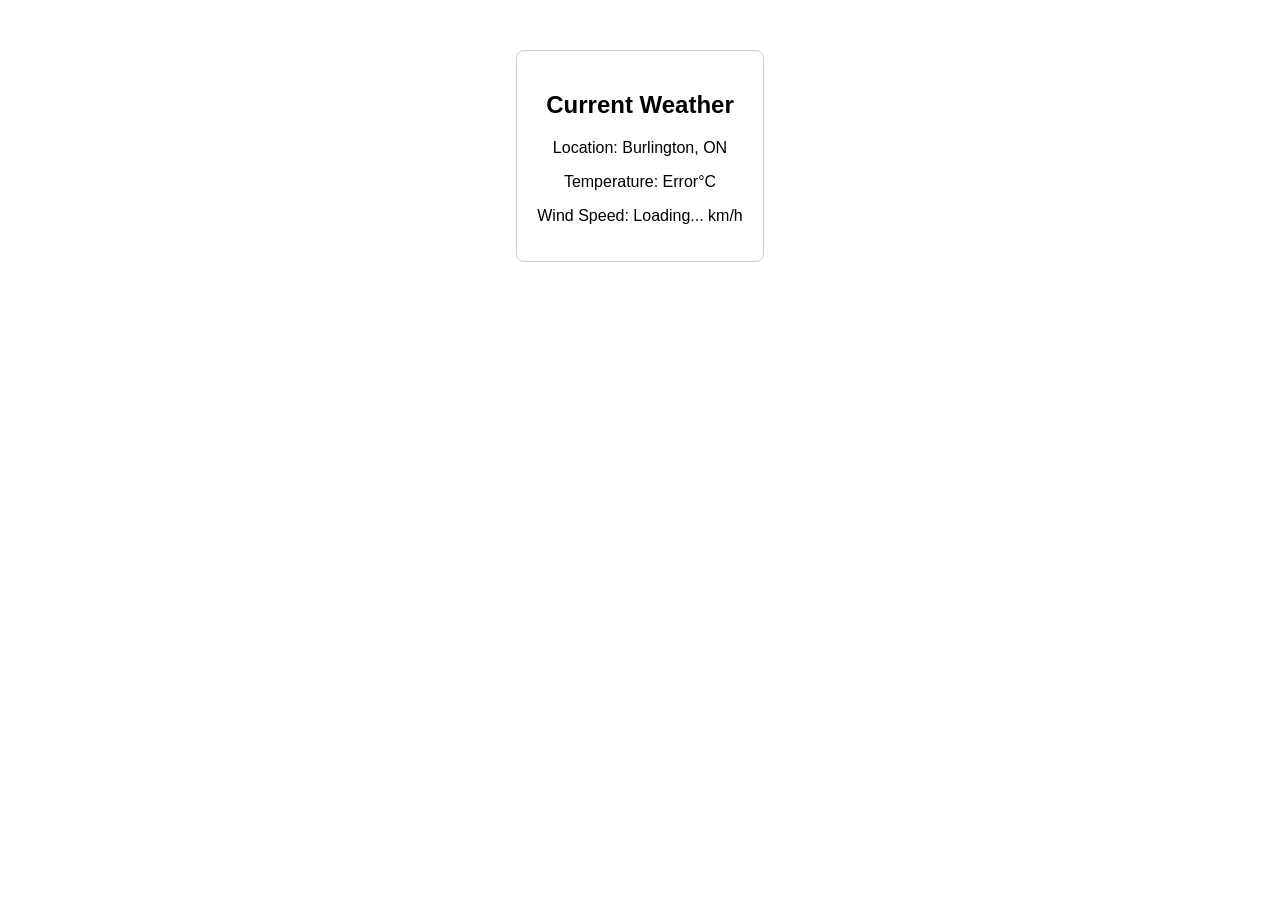
<file: Website/Weather/index.html>
<!DOCTYPE html>
<html lang="en">
<head>
  <meta charset="UTF-8">
  <title>Weather App</title>
  <!-- This pulls in your individual CSS page -->
  <link rel="stylesheet" href="style.css">
</head>
<body>

  <div class="weather-card">
    <h2>Current Weather</h2>
    <p>Location: Burlington, ON</p>
    <p>Temperature: <span id="temp">Loading...</span>°C</p>
    <p>Wind Speed: <span id="wind">Loading...</span> km/h</p>
  </div>


  <script src="script.js"></script>
</body>
</html>
</file>
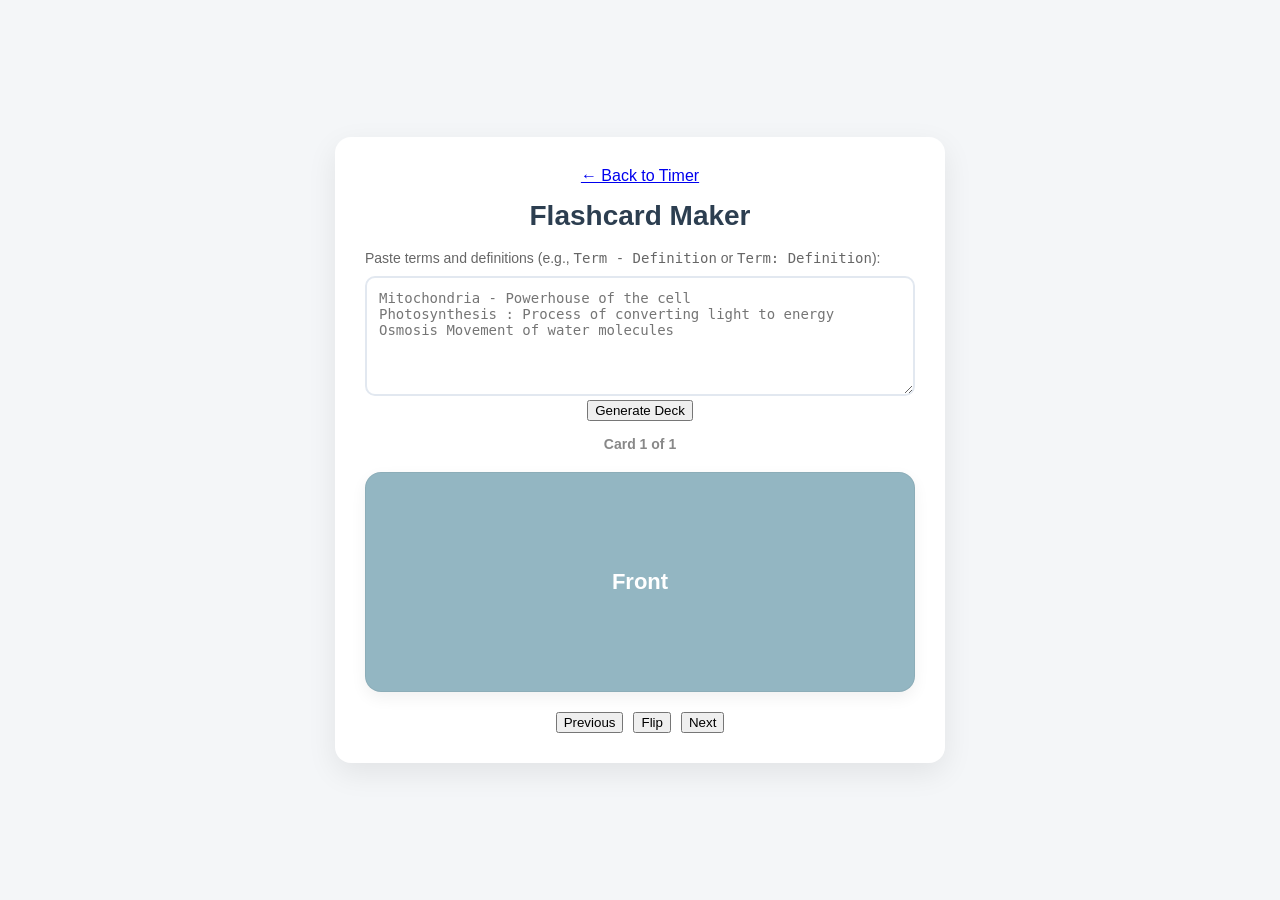
<file: Website/flashcards.html>
<!DOCTYPE html>
<html lang="en">
<head>
  <meta charset="UTF-8" />
  <meta name="viewport" content="width=device-width, initial-scale=1.0"/>
  <title>Flashcard Maker</title>
  <link rel="stylesheet" href="flashcards.css" />
</head>
<body>
  <div class="container">
    <a href="index.html" class="back-link">&larr; Back to Timer</a>
    <h1>Flashcard Maker</h1>

    <!-- Paste Input Section -->
    <div class="input-section">
      <label for="paste-input">Paste terms and definitions (e.g., <code>Term - Definition</code> or <code>Term: Definition</code>):</label>
      <textarea id="paste-input" placeholder="Mitochondria - Powerhouse of the cell&#10;Photosynthesis : Process of converting light to energy&#10;Osmosis	Movement of water molecules"></textarea>
      <button id="generate-btn">Generate Deck</button>
    </div>

    <!-- Study Interface -->
    <div id="study-area" class="study-area hidden">
      <div class="progress" id="progress-text">Card 1 of 1</div>

      <!-- Flashcard Element -->
      <div class="card-container" id="card-container">
        <div class="card" id="card">
          <div class="card-face front" id="card-front">Front</div>
          <div class="card-face back" id="card-back">Back</div>
        </div>
      </div>

      <!-- Controls -->
      <div class="controls">
        <button id="prev-btn">Previous</button>
        <button id="flip-btn">Flip</button>
        <button id="next-btn">Next</button>
      </div>
    </div>
  </div>

  <script src="flashcards.js"></script>
</body>
</html>
</file>
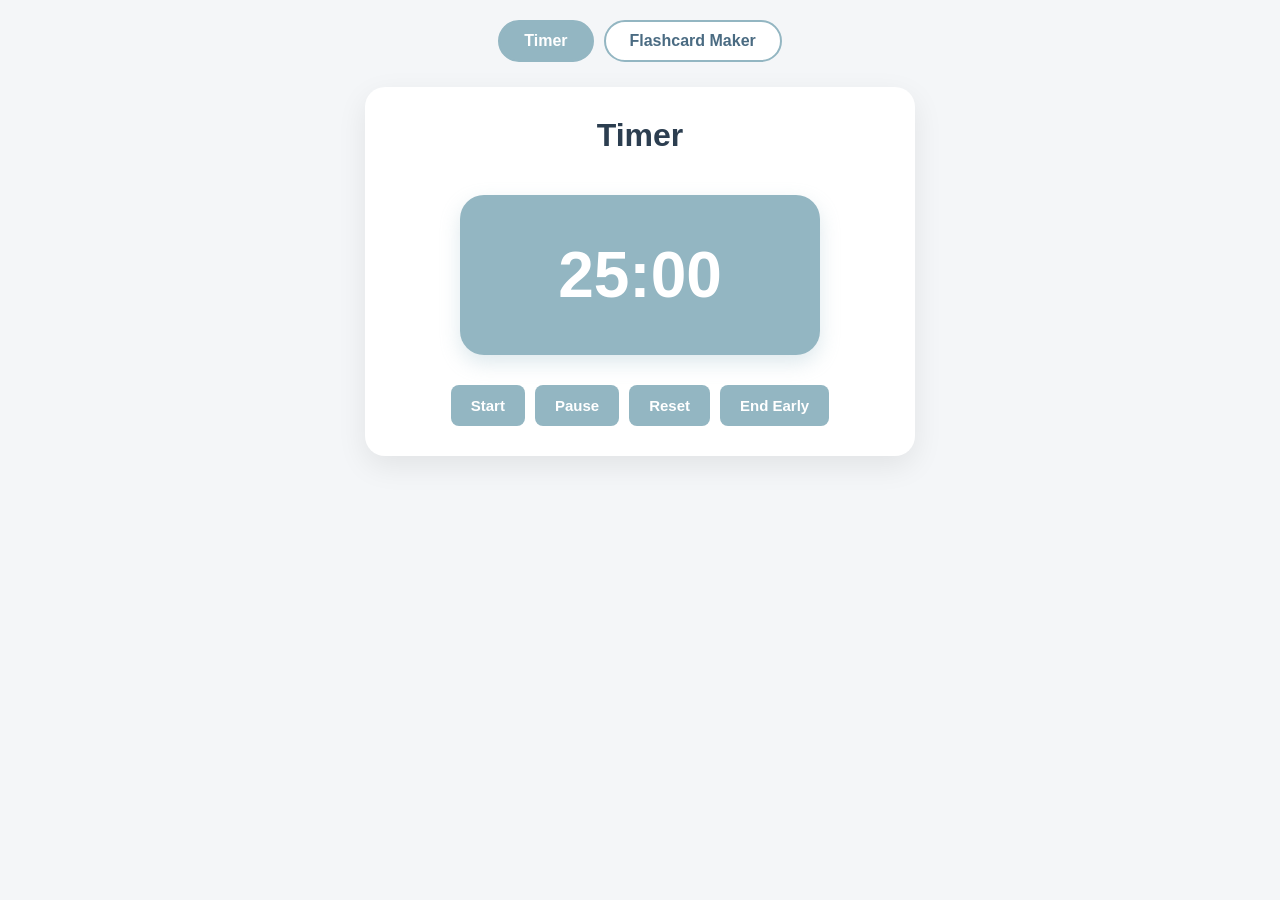
<file: Website/timer.html>
<!DOCTYPE html>
<html lang="en">
<head>
  <meta charset="UTF-8" />
  <meta name="viewport" content="width=device-width, initial-scale=1.0"/>
  <title>Study App - Timer & Flashcards</title>
  <style>
    * {
      box-sizing: border-box;
    }

    body {
      margin: 0;
      font-family: 'Segoe UI', Tahoma, Geneva, Verdana, sans-serif;
      background-color: #f4f6f8;
      display: flex;
      flex-direction: column;
      align-items: center;
      min-height: 100vh;
      padding: 20px;
    }

    /* Tab Navigation */
    .nav-tabs {
      display: flex;
      gap: 10px;
      margin-bottom: 25px;
    }

    .tab-btn {
      padding: 10px 24px;
      background-color: #ffffff;
      color: #4a6b82;
      border: 2px solid #93b6c2;
      border-radius: 25px;
      font-size: 16px;
      font-weight: 600;
      cursor: pointer;
      transition: all 0.2s ease;
    }

    .tab-btn.active, .tab-btn:hover {
      background-color: #93b6c2;
      color: #ffffff;
    }

    /* Container Card */
    .app-card {
      background: #ffffff;
      width: 100%;
      max-width: 550px;
      padding: 30px;
      border-radius: 20px;
      box-shadow: 0 10px 30px rgba(0, 0, 0, 0.08);
      display: flex;
      flex-direction: column;
      align-items: center;
      text-align: center;
    }

    .tab-content {
      display: none;
      width: 100%;
    }

    .tab-content.active {
      display: flex;
      flex-direction: column;
      align-items: center;
    }

    h1 {
      margin-top: 0;
      color: #2c3e50;
      font-size: 32px;
    }

    .btn-group {
      display: flex;
      gap: 10px;
      flex-wrap: wrap;
      justify-content: center;
    }

    button.action-btn {
      background-color: #93b6c2;
      color: white;
      border: none;
      padding: 12px 20px;
      border-radius: 8px;
      font-size: 15px;
      font-weight: 600;
      cursor: pointer;
      transition: background-color 0.2s ease, transform 0.1s ease;
    }

    button.action-btn:hover {
      background-color: #7da5b3;
    }

    button.action-btn:active {
      transform: scale(0.98);
    }

    /* Timer Styles */
    .timer-box {
      width: 100%;
      max-width: 360px;
      height: 160px;
      border-radius: 24px;
      background-color: #93b6c2;
      color: white;
      display: flex;
      justify-content: center;
      align-items: center;
      font-size: 64px;
      font-weight: bold;
      box-shadow: 0 8px 20px rgba(147, 182, 194, 0.3);
      margin: 20px 0 30px 0;
    }

    /* Flashcard Styles */
    .input-section {
      width: 100%;
      text-align: left;
    }

    .input-section label {
      display: block;
      font-size: 14px;
      color: #666;
      margin-bottom: 8px;
    }

    textarea {
      width: 100%;
      height: 120px;
      padding: 12px;
      border: 2px solid #e2e8f0;
      border-radius: 10px;
      font-size: 14px;
      resize: vertical;
      outline: none;
      font-family: inherit;
      transition: border-color 0.2s ease;
    }

    textarea:focus {
      border-color: #93b6c2;
    }

    .card-container {
      perspective: 1000px;
      margin: 20px 0;
      width: 100%;
      height: 220px;
      cursor: pointer;
    }

    .card {
      width: 100%;
      height: 100%;
      position: relative;
      transform-style: preserve-3d;
      transition: transform 0.5s cubic-bezier(0.4, 0, 0.2, 1);
    }

    .card.flipped {
      transform: rotateY(180deg);
    }

    .card-face {
      position: absolute;
      width: 100%;
      height: 100%;
      backface-visibility: hidden;
      border-radius: 16px;
      display: flex;
      justify-content: center;
      align-items: center;
      padding: 24px;
      font-size: 20px;
      font-weight: 600;
      box-shadow: 0 6px 16px rgba(0, 0, 0, 0.06);
      border: 1px solid rgba(0, 0, 0, 0.05);
    }

    .front {
      background-color: #93b6c2;
      color: white;
    }

    .back {
      background-color: #2c3e50;
      color: white;
      transform: rotateY(180deg);
    }

    .progress {
      font-size: 14px;
      font-weight: 600;
      color: #888888;
      margin-top: 10px;
    }

    .hidden {
      display: none !important;
    }
  </style>
</head>
<body>

  <!-- Mode Switcher Tabs -->
  <div class="nav-tabs">
    <button class="tab-btn active" onclick="switchTab(event, 'timer-tab')">Timer</button>
    <button class="tab-btn" onclick="switchTab(event, 'flashcard-tab')">Flashcard Maker</button>
  </div>

  <div class="app-card">
    
    <!-- TIMER SECTION -->
    <div id="timer-tab" class="tab-content active">
      <h1>Timer</h1>
      <div class="timer-box" id="timer-display">25:00</div>
      <div class="btn-group">
        <button class="action-btn" onclick="startTimer()">Start</button>
        <button class="action-btn" onclick="pauseTimer()">Pause</button>
        <button class="action-btn" onclick="resetTimer()">Reset</button>
        <button class="action-btn" onclick="endTimer()">End Early</button>
      </div>
    </div>

    <!-- FLASHCARD SECTION -->
    <div id="flashcard-tab" class="tab-content">
      <h1>Flashcard Maker</h1>

      <div class="input-section">
        <label for="paste-input">Paste terms and definitions (e.g. <code>Term - Definition</code> or <code>Term: Definition</code>):</label>
        <textarea id="paste-input" placeholder="Mitochondria - Powerhouse of the cell&#10;Photosynthesis : Process of converting light into energy&#10;Osmosis	Movement of water molecules"></textarea>
        <button class="action-btn" style="width: 100%; margin-top: 10px;" onclick="generateDeck()">Generate Deck</button>
      </div>

      <div id="study-area" class="study-area hidden" style="width: 100%;">
        <div class="progress" id="progress-text">Card 1 of 1</div>

        <div class="card-container" onclick="flipCard()">
          <div class="card" id="card">
            <div class="card-face front" id="card-front">Front</div>
            <div class="card-face back" id="card-back">Back</div>
          </div>
        </div>

        <div class="btn-group">
          <button class="action-btn" onclick="prevCard()">Previous</button>
          <button class="action-btn" onclick="flipCard()">Flip</button>
          <button class="action-btn" onclick="nextCard()">Next</button>
        </div>
      </div>
    </div>

  </div>

  <script>
    // Tab Switching Logic
    function switchTab(e, tabId) {
      document.querySelectorAll('.tab-content').forEach(el => el.classList.remove('active'));
      document.querySelectorAll('.tab-btn').forEach(el => el.classList.remove('active'));
      
      document.getElementById(tabId).classList.add('active');
      e.currentTarget.classList.add('active');
    }

    // Timer Logic
    const INITIAL_TIME = 1500;
    let seconds = INITIAL_TIME;
    let timerId = null;
    const timerDisplay = document.getElementById("timer-display");

    function updateTimerDisplay() {
      const mins = Math.floor(seconds / 60);
      const secs = seconds % 60;
      timerDisplay.textContent = `${mins.toString().padStart(2, '0')}:${secs.toString().padStart(2, '0')}`;
    }

    function startTimer() {
      if (timerId !== null) return;
      timerId = setInterval(() => {
        if (seconds > 0) {
          seconds--;
          updateTimerDisplay();
        } else {
          pauseTimer();
        }
      }, 1000);
    }

    function pauseTimer() {
      clearInterval(timerId);
      timerId = null;
    }

    function resetTimer() {
      pauseTimer();
      seconds = INITIAL_TIME;
      updateTimerDisplay();
    }

    function endTimer() {
      pauseTimer();
      seconds = 0;
      updateTimerDisplay();
    }

    // Flashcard Logic
    let deck = [];
    let currentIndex = 0;

    const card = document.getElementById("card");
    const cardFront = document.getElementById("card-front");
    const cardBack = document.getElementById("card-back");
    const progressText = document.getElementById("progress-text");
    const studyArea = document.getElementById("study-area");

    function generateDeck() {
      const text = document.getElementById("paste-input").value.trim();
      if (!text) {
        alert("Please paste some terms and definitions first.");
        return;
      }

      const lines = text.split("\n");
      deck = [];

      lines.forEach((line) => {
        const parts = line.split(/\t| - | : | = |:|-|=/);
        if (parts.length >= 2) {
          const term = parts[0].trim();
          const definition = parts.slice(1).join("-").trim();
          if (term && definition) {
            deck.push({ term, definition });
          }
        }
      });

      if (deck.length === 0) {
        alert("Could not detect term and definition pairs. Try using hyphen '-' or colon ':' to separate them.");
        return;
      }

      currentIndex = 0;
      studyArea.classList.remove("hidden");
      showCard(currentIndex);
    }

    function showCard(index) {
      card.classList.remove("flipped");
      setTimeout(() => {
        cardFront.textContent = deck[index].term;
        cardBack.textContent = deck[index].definition;
        progressText.textContent = `Card ${index + 1} of ${deck.length}`;
      }, 150);
    }

    function flipCard() {
      card.classList.toggle("flipped");
    }

    function prevCard() {
      if (currentIndex > 0) {
        currentIndex--;
        showCard(currentIndex);
      }
    }

    function nextCard() {
      if (currentIndex < deck.length - 1) {
        currentIndex++;
        showCard(currentIndex);
      }
    }
  </script>
</body>
</html>
</file>
<file: Website/Weather/style.css>
body { 
  font-family: Arial, sans-serif; 
  text-align: center; 
  margin-top: 50px; 
}

.weather-card { 
  border: 1px solid #ccc; 
  padding: 20px; 
  display: inline-block; 
  border-radius: 8px; 
}
</file>
<file: Website/flashcards.css>
body {
    margin: 0;
    font-family: 'Segoe UI', Tahoma, Geneva, Verdana, sans-serif;
    background-color: #f4f6f8;
    display: flex;
    justify-content: center;
    align-items: center;
    min-height: 100vh;
}

.container {
    width: 90%;
    max-width: 550px;
    background: #ffffff;
    padding: 30px;
    border-radius: 16px;
    box-shadow: 0 10px 30px rgba(0, 0, 0, 0.08);
    text-align: center;
}

h1 {
    margin-top: 15px;
    color: #2c3e50;
    font-size: 28px;
}

.input-section label {
    display: block;
    font-size: 14px;
    color: #666;
    margin-bottom: 10px;
    text-align: left;
}

textarea {
    width: 100%;
    height: 120px;
    box-sizing: border-box;
    padding: 12px;
    border: 2px solid #e2e8f0;
    border-radius: 10px;
    font-size: 14px;
    resize: vertical;
    outline: none;
    transition: border-color 0.2s ease;
}

textarea:focus {
    border-color: #93b6c2;
}

/* Card Styling */
.card-container {
    perspective: 1000px;
    margin: 20px auto;
    width: 100%;
    height: 220px;
    cursor: pointer;
}

.card {
    width: 100%;
    height: 100%;
    position: relative;
    transform-style: preserve-3d;
    transition: transform 0.5s cubic-bezier(0.4, 0, 0.2, 1);
}

.card.flipped {
    transform: rotateY(180deg);
}

.card-face {
    position: absolute;
    width: 100%;
    height: 100%;
    backface-visibility: hidden;
    border-radius: 16px;
    display: flex;
    justify-content: center;
    align-items: center;
    padding: 24px;
    box-sizing: border-box;
    font-size: 22px;
    font-weight: 600;
    box-shadow: 0 6px 16px rgba(0, 0, 0, 0.06);
    border: 1px solid rgba(0, 0, 0, 0.05);
}

.front {
    background-color: #93b6c2;
    color: white;
}

.back {
    background-color: #2c3e50;
    color: white;
    transform: rotateY(180deg);
}

.progress {
    font-size: 14px;
    font-weight: 600;
    color: #888888;
    margin-top: 15px;
}

.controls {
    display: flex;
    justify-content: center;
    gap: 10px;
    margin-top: 15px;
}
</file>
